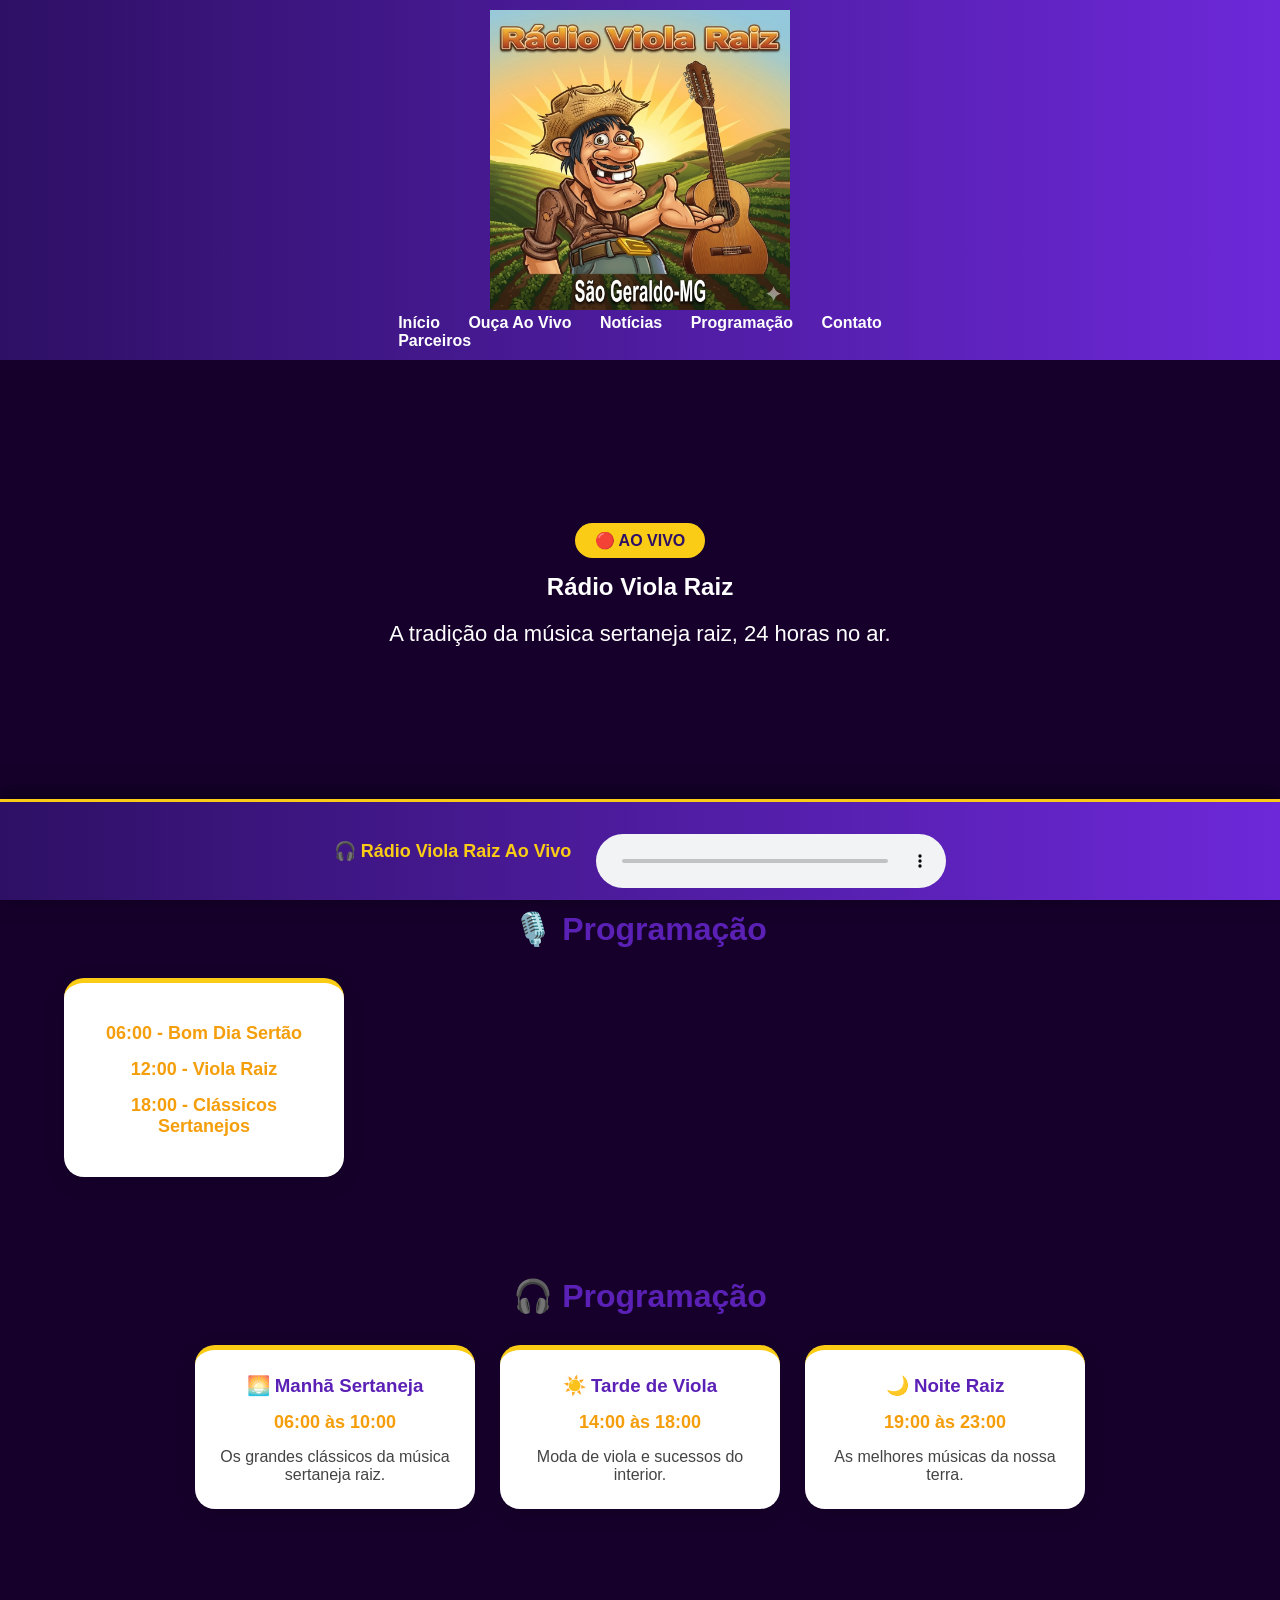
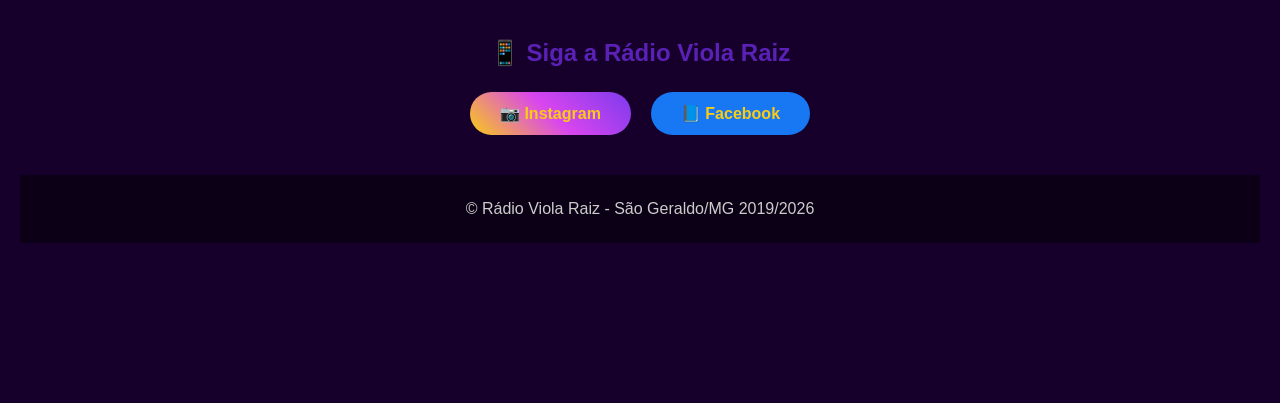
<file: index.html>
<!DOCTYPE html>
<html lang="pt-BR">
<head>
    <meta charset="UTF-8">
    <meta name="viewport" content="width=device-width, initial-scale=1.0">

    <title>Rádio Viola Raiz | São Geraldo - MG</title>

    <link rel="stylesheet" href="css/style.css">
</head>

<body>

<header>
    <div class="logo">
        <img src="imagens/logo.png" alt="Rádio Viola Raiz">
    </div>

    <nav>
        <a href="#inicio">Início</a>
        <a href="#radio">Ouça Ao Vivo</a>
        <a href="#noticias">Notícias</a>
        <a href="#programacao">Programação</a>
        <a href="#contato">Contato</a>
        <nav>
    <a href="parceiros.html">Parceiros</a>
</nav>
    </nav>
</header>


<section id="inicio" class="hero">

<div class="ao-vivo">
    🔴 AO VIVO
</div>

<h1>Rádio Viola Raiz</h1>

<p>
A tradição da música sertaneja raiz,
24 horas no ar.
</p>



</section>








<section id="programacao">

<h2>🎙️ Programação</h2>

<div class="programa">

<p>06:00 - Bom Dia Sertão</p>
<p>12:00 - Viola Raiz</p>
<p>18:00 - Clássicos Sertanejos</p>

</div>

</section>


</section>


<section id="programacao">

<h2>🎧 Programação</h2>

<div class="programas">

<div class="programa">

<h3>🌅 Manhã Sertaneja</h3>

<p>06:00 às 10:00</p>

<span>Os grandes clássicos da música sertaneja raiz.</span>

</div>


<div class="programa">

<h3>☀️ Tarde de Viola</h3>

<p>14:00 às 18:00</p>

<span>Moda de viola e sucessos do interior.</span>

</div>


<div class="programa">

<h3>🌙 Noite Raiz</h3>

<p>19:00 às 23:00</p>

<span>As melhores músicas da nossa terra.</span>

</div>

</div>

</section>


<section id="contato">
<section id="contato">

<h2>📱 Siga a Rádio Viola Raiz</h2>

<div class="redes">

<a class="instagram" href="https://instagram.com/radioviolaraiz" target="_blank">
📷 Instagram
</a>

<a class="facebook" href="https://facebook.com/radioviolaraiz" target="_blank">
📘 Facebook
</a>

</div>

</section>


<footer>

<p>
© Rádio Viola Raiz - São Geraldo/MG 2019/2026
</p>

</footer>


<div class="player-fixo" id="player">

    <span>🎧 Rádio Viola Raiz Ao Vivo</span>

    <audio controls>
        <source src="https://stm15.xcast.com.br:6826/stream" type="audio/mpeg">
    </audio>

</div>


<script src="js/script.js"></script>

</body>
</html>
</file>
<file: css/style.css>
* {
    margin: 0;
    padding: 0;
    box-sizing: border-box;
    font-family: Arial, Helvetica, sans-serif;
}


body {
    background: #16002b;
    color: white;
}


/* Cabeçalho */
header {
    width: 100%;
    background: linear-gradient(90deg, #2e1065, #6d28d9);
    padding: 10px 5%;
    display: flex;
    flex-direction: column;
    align-items: center;
    justify-content: center;
}

.logo img {
    width: 300px;
    height: auto;
}
}
    filter: drop-shadow(0 0 12px #facc15);
}

nav {
    margin-top: 10px;
}
    position: sticky;
    top: 0;
    z-index: 10;
}


.logo img {
    width: 220px;
    height: auto;
}


nav a {
    color: white;
    text-decoration: none;
    margin: 0 12px;
    font-weight: bold;
}


nav a:hover {
    color: #facc15;
}


/* Banner principal */
.hero {
    min-height: 500px;
    display: flex;
    flex-direction: column;
    justify-content: center;
    align-items: center;
    text-align: center;
    padding-top: 20px;
}

.hero img {
    width: 260px;
    max-width: 80%;
    margin-bottom: 10px;
    filter: drop-shadow(0 0 15px #facc15);
}

    background:
    linear-gradient(
    rgba(46,16,101,.85),
    rgba(17,24,39,.9)
    );

    padding: 30px;
}


.hero h1 {

    font-size: 55px;
    color: #facc15;
}


.hero p {

    font-size: 22px;
    margin: 20px;
}



.botao {

    background:#facc15;
    color:#2e1065;
    padding:15px 35px;
    border-radius:30px;
    text-decoration:none;
    font-weight:bold;

}


.botao:hover {

    background:white;

}



/* Player */

.player {

    background:#240046;
    margin:30px auto;
    padding:30px;
    width:90%;
    max-width:800px;
    border-radius:20px;
    text-align:center;
}


audio {

    width:100%;
    margin-top:20px;

}



/* Seções */

section {

    padding:50px 8%;
}



h2 {

    color:#facc15;
    text-align:center;
    margin-bottom:30px;

}



/* Notícias */

.cards {

    display:flex;
    gap:20px;
    justify-content:center;
    flex-wrap:wrap;

}


.card {

    background:#2e1065;
    width:280px;
    padding:25px;
    border-radius:20px;
    box-shadow:0 0 20px #0005;

}


.card h3 {

    color:#facc15;

}



/* Programação */

.programa {

    background:#240046;
    padding:25px;
    border-radius:20px;
    text-align:center;

}


.programa p {

    margin:15px;
    font-size:18px;

}



/* Contato */

#contato {

    text-align:center;

}


#contato a {

    color:#facc15;

}



/* Rodapé */

footer {

    background:#0b0015;
    text-align:center;
    padding:25px;
    color:#ccc;

}



/* Celular */

@media(max-width:700px){

header {

    flex-direction:column;

}


nav {

    margin-top:15px;

}


nav a {

    display:block;
    margin:10px;

}


.hero h1 {

    font-size:38px;

}


}
/* Player profissional */

.player-fixo {
    position: fixed;
    bottom: 0;
    left: 0;
    width: 100%;

    background: linear-gradient(90deg, #2e1065, #6d28d9);

    border-top: 3px solid #facc15;

    padding: 12px;

    display: flex;
    justify-content: center;
    align-items: center;
    gap: 25px;

    color: white;

    box-shadow: 0 -5px 20px rgba(0,0,0,0.5);

    z-index: 999;
}


.player-fixo span {
    color: #facc15;
    font-weight: bold;
    font-size: 18px;
}


.player-fixo audio {
    width: 350px;
}


@media(max-width:700px){

.player-fixo {
    flex-direction: column;
    gap: 10px;
}


.player-fixo audio {
    width: 95%;
}

}.ao-vivo {
    background:#facc15;
    color:#2e1065;
    padding:8px 20px;
    border-radius:30px;
    font-weight:bold;
    margin-bottom:15px;
    animation:pulse 1.5s infinite;
}

@keyframes pulse {
    0% {
        box-shadow:0 0 0 0 #facc15;
    }

    70% {
        box-shadow:0 0 0 15px transparent;
    }

    100% {
        box-shadow:0 0 0 0 transparent;
    }
}.card img {

    width:100%;
    height:160px;
    object-fit:cover;
    border-radius:15px;

}


.card a {

    display:inline-block;
    margin-top:15px;
    color:#facc15;
    text-decoration:none;
    font-weight:bold;

}


.card:hover {

    transform:translateY(-8px);
    transition:0.3s;

}/* Área de notícias */

#noticias {
    padding: 50px 5%;
    background: #f8f5ff;
}

#noticias h2 {
    text-align: center;
    color: #5b21b6;
    font-size: 32px;
    margin-bottom: 30px;
}


.cards {
    display: grid;
    grid-template-columns: repeat(3, 1fr);
    gap: 25px;
}


.card {
    background: white;
    border-radius: 18px;
    padding: 20px;

    box-shadow: 0 5px 20px rgba(0,0,0,0.15);

    border-top: 5px solid #facc15;

    transition: 0.3s;
}


.card:hover {
    transform: translateY(-8px);
    box-shadow: 0 10px 25px rgba(91,33,182,0.35);
}


.card h3 {
    color: #5b21b6;
    font-size: 20px;
}


.card p {
    color: #444;
    line-height: 1.5;
}


.card a {
    display: inline-block;

    margin-top: 15px;

    background: #6d28d9;

    color:white;

    padding:8px 18px;

    border-radius:20px;

    text-decoration:none;

    font-weight:bold;
}


.card a:hover {

    background:#facc15;

    color:#2e1065;

}


/* Celular */

@media(max-width:800px){

.cards {

    grid-template-columns:1fr;

}

}body {
    padding-bottom: 120px;
}


footer p {
    width: 100%;
    text-align: center;
    margin: 0;
}
/* Redes Sociais */

#contato {
    text-align: center;
    padding: 40px 20px;
}


#contato h2 {
    color: #5b21b6;
    margin-bottom: 25px;
}


.redes {
    display: flex;
    justify-content: center;
    gap: 20px;
    flex-wrap: wrap;
}


.redes a {

    padding: 12px 30px;

    border-radius: 30px;

    color: white;

    text-decoration: none;

    font-weight: bold;

    transition: 0.3s;

}


.instagram {
    background: linear-gradient(45deg,#facc15,#d946ef,#7c3aed);
}


.facebook {
    background: #1877f2;
}


.redes a:hover {

    transform: scale(1.08);

}
/* Programação */

#programacao {

    padding:50px 5%;
    text-align:center;

}


#programacao h2 {

    color:#5b21b6;
    font-size:32px;
    margin-bottom:30px;

}


.programas {

    display:flex;
    justify-content:center;
    gap:25px;
    flex-wrap:wrap;

}


.programa {

    background:white;

    width:280px;

    padding:25px;

    border-radius:20px;

    border-top:5px solid #facc15;

    box-shadow:0 5px 20px rgba(0,0,0,0.15);

}


.programa h3 {

    color:#5b21b6;

}


.programa p {

    font-weight:bold;
    color:#f59e0b;

}


.programa span {

    color:#444;

}
.parceiros {
    padding: 60px 20px;
    text-align: center;
}

.parceiros h2 {
    margin-bottom: 40px;
    font-size: 2rem;
}

.cards-parceiros {
    display: grid;
    grid-template-columns: repeat(auto-fit, minmax(240px, 1fr));
    gap: 25px;
    max-width: 1200px;
    margin: auto;
}

.card {
    background: #fff;
    border-radius: 15px;
    padding: 25px;
    box-shadow: 0 5px 15px rgba(0,0,0,.12);
    transition: .3s;
}

.card:hover {
    transform: translateY(-8px);
    box-shadow: 0 12px 25px rgba(0,0,0,.18);
}

.card img {
    width: 140px;
    height: 140px;
    object-fit: contain;
    margin-bottom: 15px;
}

.card h3 {
    margin-bottom: 10px;
    color: #333;
}

.card p {
    color: #666;
    margin-bottom: 20px;
}

.card a {
    display: inline-block;
    padding: 10px 20px;
    background: #0077cc;
    color: white;
    text-decoration: none;
    border-radius: 8px;
    transition: .3s;
}

.card a:hover {
    background: #005fa3;
}
</file>
